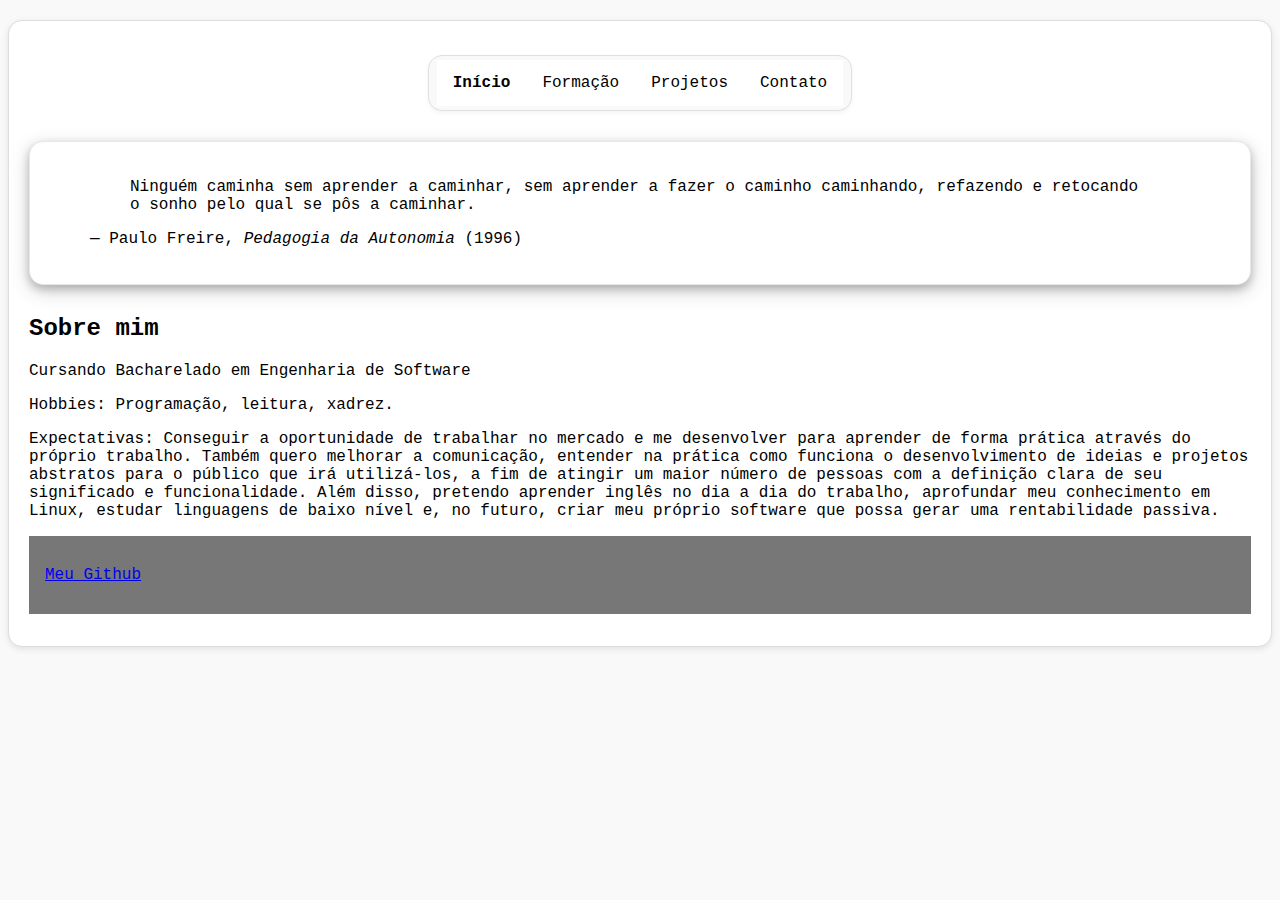
<file: index.html>
<!DOCTYPE html>
<html lang="pt-BR">
	<head>
		<meta charset="UTF-8">
		<title>Início</title>
		<link rel="stylesheet" href="styles.css">
	</head>
	<body>

		<!--Aba de menu do site-->
		<div class="page-box">
			<div>
				<nav>
					<ul>
						<li><a class="active" href="index.html">Início</a></li>
						<li><a href="formacao.html">Formação</a></li>
						<li><a href="projetos.html">Projetos</a></li>
						<li><a href="contato.html">Contato</a></li>
					</ul>
				</nav>
			</div>
			
			<!--Caixa de citação a um livro que estou lendo recentemente-->
			<div class="carta-texto">
				<figure>
					<blockquote>
						<p>Ninguém caminha sem aprender a caminhar, sem aprender a fazer o caminho caminhando, refazendo e retocando o sonho pelo qual se pôs a caminhar.</p>
					</blockquote>
					<figcaption>— Paulo Freire, <cite>Pedagogia da Autonomia</cite> (1996)</figcaption>
				</figure>

			</div>

			<!--Parte sobre mim-->
			<div>
				<h2>Sobre mim</h2>
				<p>Cursando Bacharelado em Engenharia de Software</p>
				<p><a class="active">Hobbies:</a> Programação, leitura, xadrez.</p>
				<p><a class="active">Expectativas:</a> Conseguir a oportunidade de trabalhar no mercado e me desenvolver para aprender de forma prática através do próprio trabalho. Também quero melhorar a comunicação, entender na prática como funciona o desenvolvimento de ideias e projetos abstratos para o público que irá utilizá-los, a fim de atingir um maior número de pessoas com a definição clara de seu significado e funcionalidade. Além disso, pretendo aprender inglês no dia a dia do trabalho, aprofundar meu conhecimento em Linux, estudar linguagens de baixo nível e, no futuro, criar meu próprio software que possa gerar uma rentabilidade passiva.</p>
			</div>
			
			<!--Roda pé da página-->
			<div>
				<footer>
					<p><a href="https://github.com/New-Obscurity">Meu Github</a></p>
				</footer>
			</div>

		</div>
	</body>
</html>
</file>
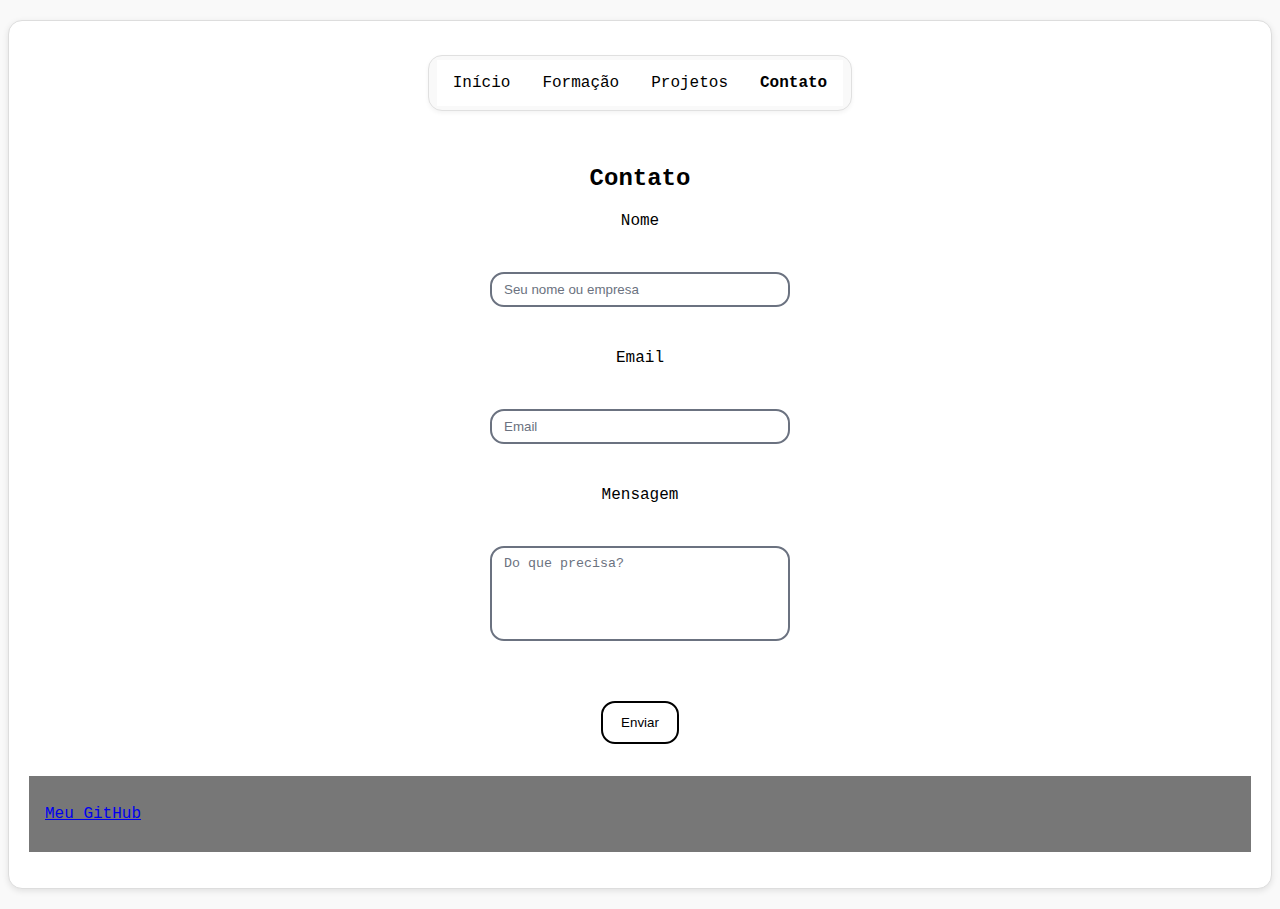
<file: contato.html>
<!DOCTYPE html>
<html lang="pt-BR">
	<head>
		<meta charset="UTF-8">
		<title>Contato</title>
		<link rel="stylesheet" href="styles.css">
	</head>
	<body>
		<!--bloco da página-->
		<div class="page-box">

			<!--Abas da página-->
			<div>
				<nav>
					<ul>
						<li><a href="index.html">Início</a></li>
						<li><a href="formacao.html">Formação</a></li>
						<li><a href="projetos.html">Projetos</a></li>
						<li><a class="active" href="contato.html">Contato</a></li>
					</ul>
				</nav>
			</div>

			<!--Parte de envio dos dados -->
			<div class="container-1">
				<h2 id="h-contato">Contato</h2>

				<!--defino no prorpio class o estilo-->
				<form class="contact">
					<label for="nome">Nome</label><br>

					<!--detalhes puxados do css com class="type field"-->
					<input class="field" type="text" id="nome" name="nome" placeholder="Seu nome ou empresa" autocomplete="name" required><br> <!--falta: validação de informação / anti-spam-->

					<label for="email">Email</label><br>
					<input class="field" type="email" id="email" name="email" placeholder="Email" autocomplete="email" required><br>
					<label for="mensagem">Mensagem</label><br>
					<textarea class="field" id="mensagem" name="mensagem" rows="5" placeholder="Do que precisa?" required></textarea><br><br>
					<button class="btn" type="submit">Enviar</button><!--arrumar para tornar o envio funcional e ativo-->
				</form>
			</div>

			<!--Pé da página-->
			<div class="f-page">
				<footer>
					<p><a href="https://github.com/New-Obscurity">Meu GitHub</a></p>
				</footer>
			</div>

		
		</div>
	</body>
</html>
</file>
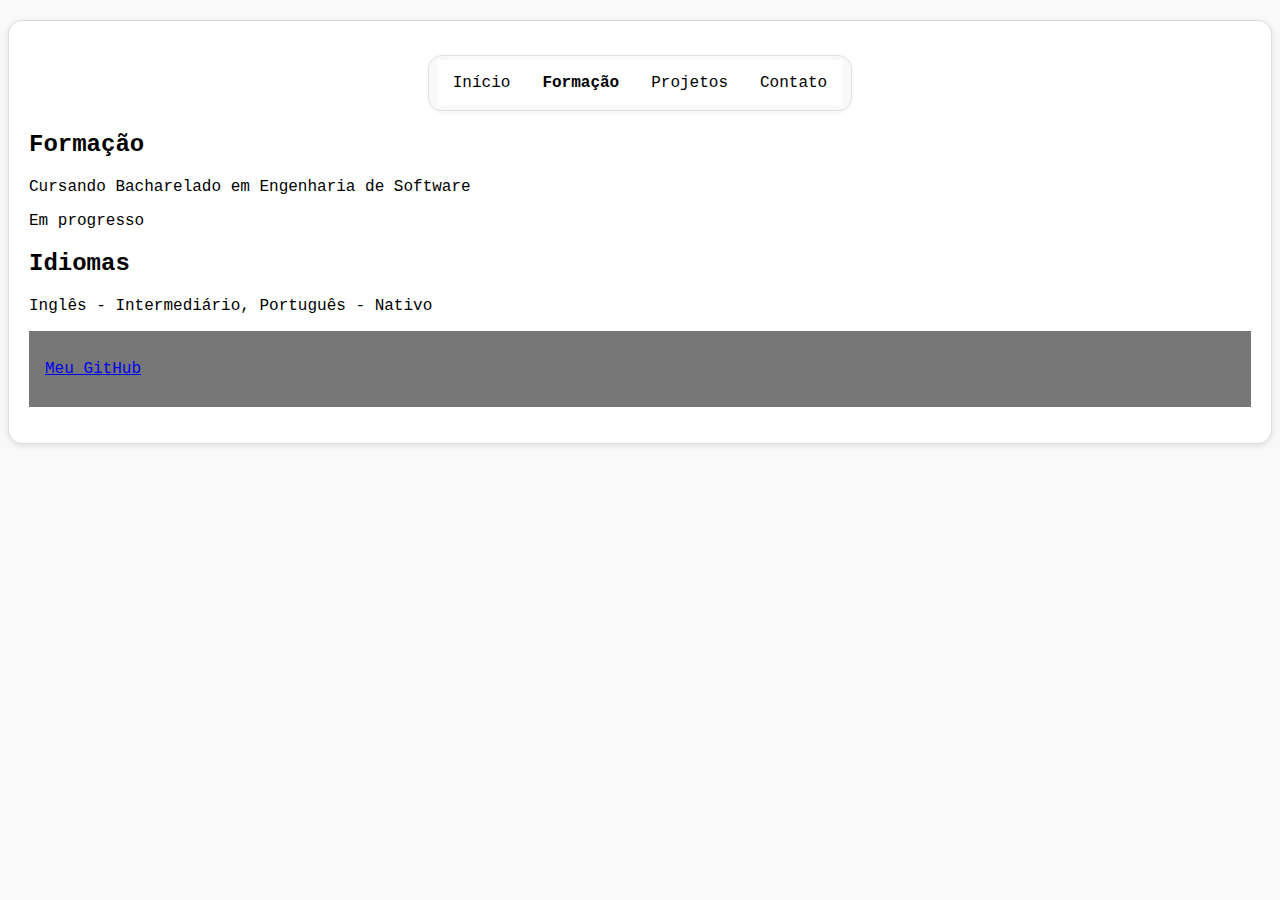
<file: formacao.html>
<!DOCTYPE html>
<html lang="pt-BR">
	<head>
		<meta charset="UTF-8">
		<title>Formação</title>
		<link rel="stylesheet" href="styles.css">
	</head>
	<body>
		<!--Bloco da página-->
		<div class="page-box">


			<div>
				<nav>
					<ul>
						<li><a href="index.html">Início</a></li>
						<li><a class="active" href="formacao.html">Formação</a></li>
						<li><a href="projetos.html">Projetos</a></li>
						<li><a href="contato.html">Contato</a></li>
					</ul>
				</nav>
			</div>

			<!--Conteudo da página-->
			<div>
				<!--Parte pessoal que mostra habilidades e minhas conquistas-->
				<h2>Formação</h2>
				<p>Cursando Bacharelado em Engenharia de Software</p>
				<p>Em progresso</p>
				<h2>Idiomas</h2>
				<p>Inglês<a class="active"> - Intermediário, </a><a class="active">Português</a> - Nativo</p>
			</div>

			<!--Roda pé da página-->
			<div class="f-page">
				<footer>
					<p><a href="https://github.com/New-Obscurity">Meu GitHub</a></p>
				</footer>
				</div>



		</div>
	</body>
</html>
</file>
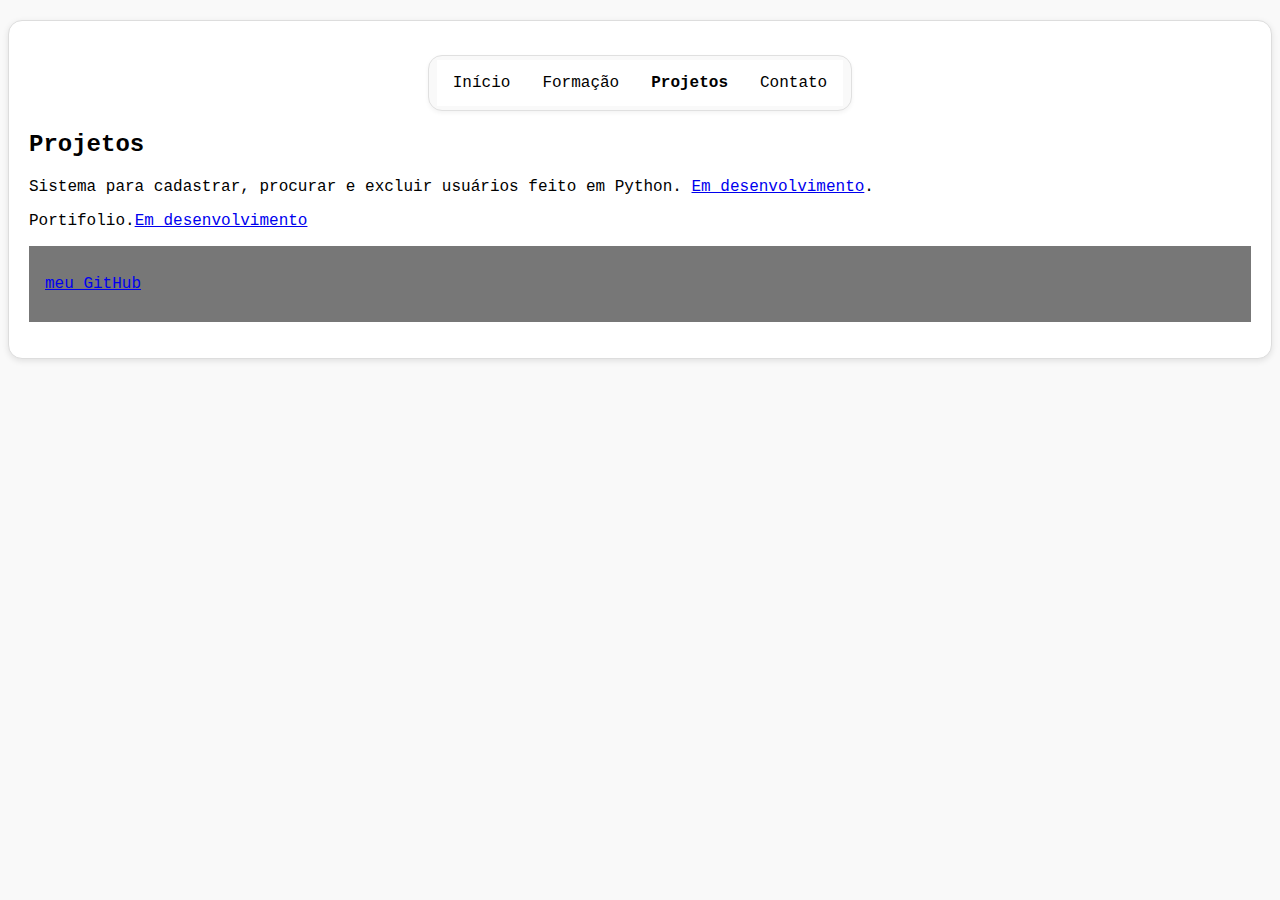
<file: projetos.html>
<!DOCTYPE html>
<html lang="pt-BR">
	<head>
		<meta charset="UTF-8">
		<title>Projetos</title>
		<link rel="stylesheet" href="styles.css">
	</head>
	<body>
		<!--box que preenche toda página-->
		<div class="page-box">
			

			
			<div>
				
				<nav>
					
					<ul>
						<li><a href="index.html">Início</a></li>
						<li><a href="formacao.html">Formação</a></li>
						
						<!--usando class="active para dar destaque em qual sessão esta"-->
						<li><a class="active" href="projetos.html">Projetos</a></li>
						<li><a href="contato.html">Contato</a></li>
					</ul>
				</nav>
			</div>

			<!--Meus projetos-->
			<div>
				<h2>Projetos</h2>
				<p>Sistema para cadastrar, procurar e excluir usuários feito em Python. <a href="https://github.com/New-Obscurity/Cadastro-de-funcionario-python">Em desenvolvimento</a>.</p>
				<p>Portifolio.<a href="https://github.com/New-Obscurity/portifolio-faculdade">Em desenvolvimento</a></p>

			</div>

			<!--roda pé da pagina-->
			<div class="f-page">
				<footer>
					<p><a href="https://github.com/New-Obscurity">meu GitHub</a></p>
				</footer>
			</div>


		</div>
	</body>
</html>
</file>
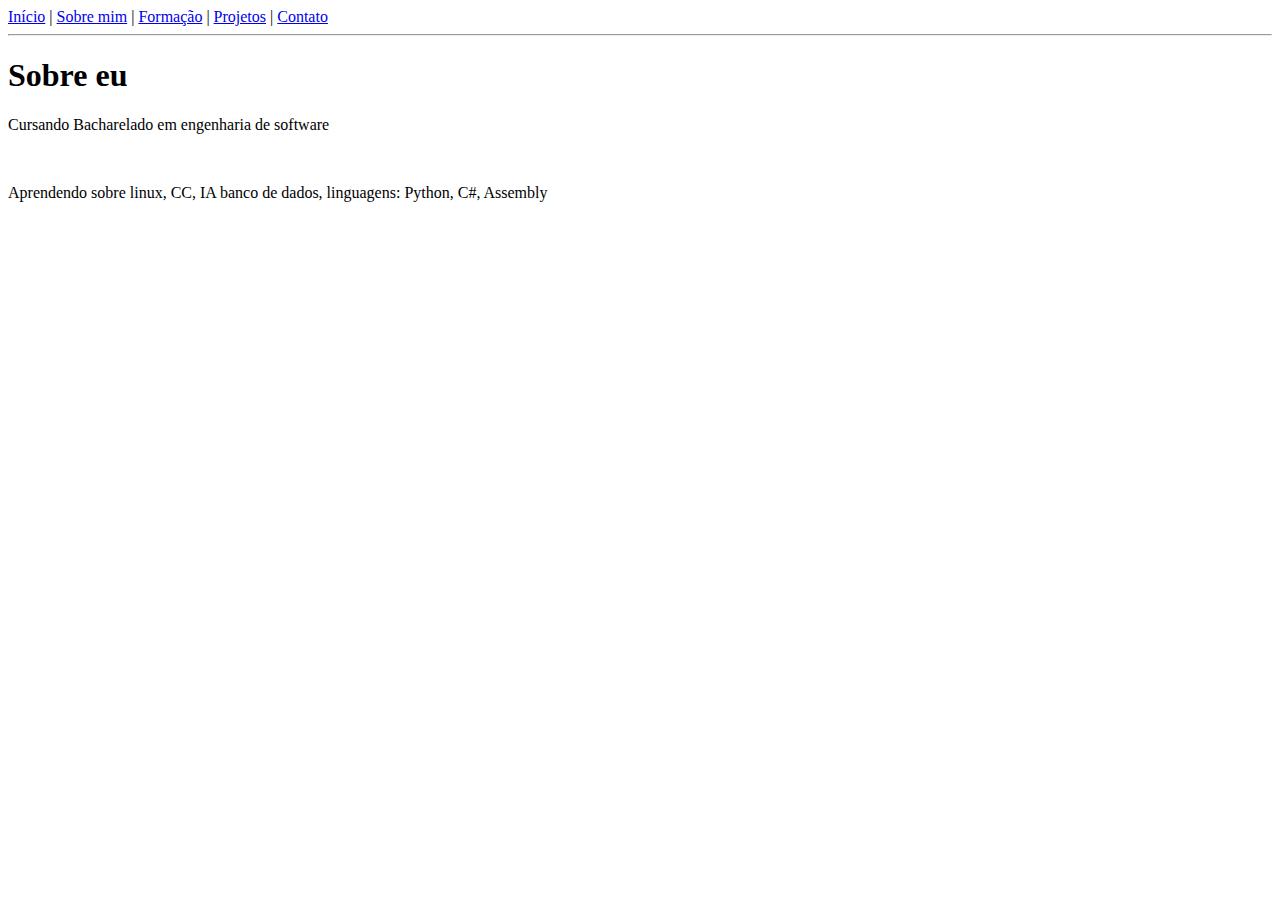
<file: sobre.html>
<!DOCTYPE html>
<html lang="pt-BR">
<head>
  <meta charset="UTF-8">
  <title><!-- Título específico desta página --></title>
</head>
<body>
  <nav>
    <a href="index.html">Início</a> |
    <a href="sobre.html">Sobre mim</a> |
    <a href="formacao.html">Formação</a> |
    <a href="projetos.html">Projetos</a> |
    <a href="contato.html">Contato</a>
  </nav>
  <hr>

  <h1>Sobre eu</h1>
  <p>Cursando Bacharelado em engenharia de software</p><br>

  <p>Aprendendo sobre linux, CC, IA banco de dados, linguagens: Python, C#, Assembly</p>

</body>
</html>
</file>
<file: styles.css>
body {
	font-family: "Courier New", Courier, Monospace; /*Fontes das páginas*/
	background-color: #f9f9f9;
}

/*========== é o box que mantem toda a pagina ==========*/
.page-box {
	margin: 20px auto;        /* centraliza no meio da tela */
	padding: 20px;            /* espaço interno */
	background-color: white;/* fundo da caixa */
	border: 1px solid #ddd;   /* borda fina */
	border-radius: 14px;      /* cantos arredondados */
	box-shadow: 0 2px 6px rgba(0,0,0,0.1); /* sombra leve */
}


/*========== Caixa para o menu ==========*/
nav {
	background-color: #f9f9f9;   /* fundo cinza claro */
	border: 1px solid #e0e0e0;   /* borda cinza suave */
	border-radius: 14px;          /* cantos arredondados */
	padding: 4px 8px;           /* espaço interno */
	margin: 14px auto;           /* distância do topo */
	width: fit-content;          /* caixa só do tamanho do conteúdo */
	box-shadow: 0 2px 4px rgba(0,0,0,0.05); /* sombra leve */
}

nav a {
	padding-left:12px; /*espaçamento da esquerda*/
}


/*======== Decoração do top-menu da página =========*/

nav a:link {
	text-decoration:none;
}

nav a:visited {
	color:black; /*para links já visitados a cor permanecera preta*/
	text-decoration:none;
}

nav a:hover {
	text-decoration:underline; /*decoração quando o mouse passar por cima*/
}


/*utilizando listas não enumeradas para criar o barra de abas do site*/
ul {
	list-style-type: none;
	margin: 0;
	padding: 0;
	overflow: hidden;
	background-color: white;
}


li {
	float: left;
}

li a {
	display: block;
	color: black;
	text-align: center;
	padding: 14px 16px;
	text-decoration: none;
}

li a.active {
	font-weight: bold;
}

li a:hover {
	background-color: #f9f9f9;
}

/*========== estilo do pé da página ==========*/
footer {
	background-color: #777;
	padding: 14px 16px;
	text-align: left;
	color: white;
	margin: 12px auto;

}

.f-page {
	margin-bottom: 1em; /*separação por linhas*/
	line-height: 1.0; /*espaçamento entre elas*/
}

/*========== estilização da parte de envio das informações ==========*/		
.contact{
	display: flex;
	flex-direction: column;
	align-items: center;
	gap: 12px;
}

.field,
textarea.field {
	width: 100%;/* ocupa todo o espaço disponível */
	max-width: 300px;/* mas não passa disso em telas grandes */
	min-width: 250px;/* garante mínimo em telas pequenas */
	padding: 8px 12px;
	border: 2px solid #6b7280;
	border-radius: 14px;
	background: #fff;
	color: #0f172a;
	box-sizing: border-box;
	resize: none; /* retiro a opção de redimensionar */
}

.field::placeholder {
	color: #6b7280;
}

.btn {
	border-color: black;
	background-color: white;
	color: black;
	padding: 12px 18px;
	border: 2px solid black;
	border-radius: 14px;
	cursor: pointer
}

/*vibilidade*/
.field:focus,
.btn:focus {
  outline: 3px solid #93c5fd; /* azul claro */
  outline-offset: 2px;
}

.container-1 {
	text-align: center;
	border-radius: 14px;
	background-color: #0000;
	padding: 20px;
}

.btn:hover {
	border: 2px solid gray;
	background-color: black;
	color: white;
}

#h-contato {
	text-align: center;
	font-weight: bold;
}

/*citação que aparece no inicio*/
.carta-texto {
	margin: 30px auto;
	padding: 20px;
	background: #ffffff;
	border: 1px solid #e5e7eb;
	border-radius: 14px;
	box-shadow: 0 4px 8px rgba(0, 0, 0, 0.2), 0 6px 20px 0 rgba(0, 0, 0, 0.19);
}

#citacao {
	font-family: Garamond, serif;
	font-weight: bold;
}
</file>
